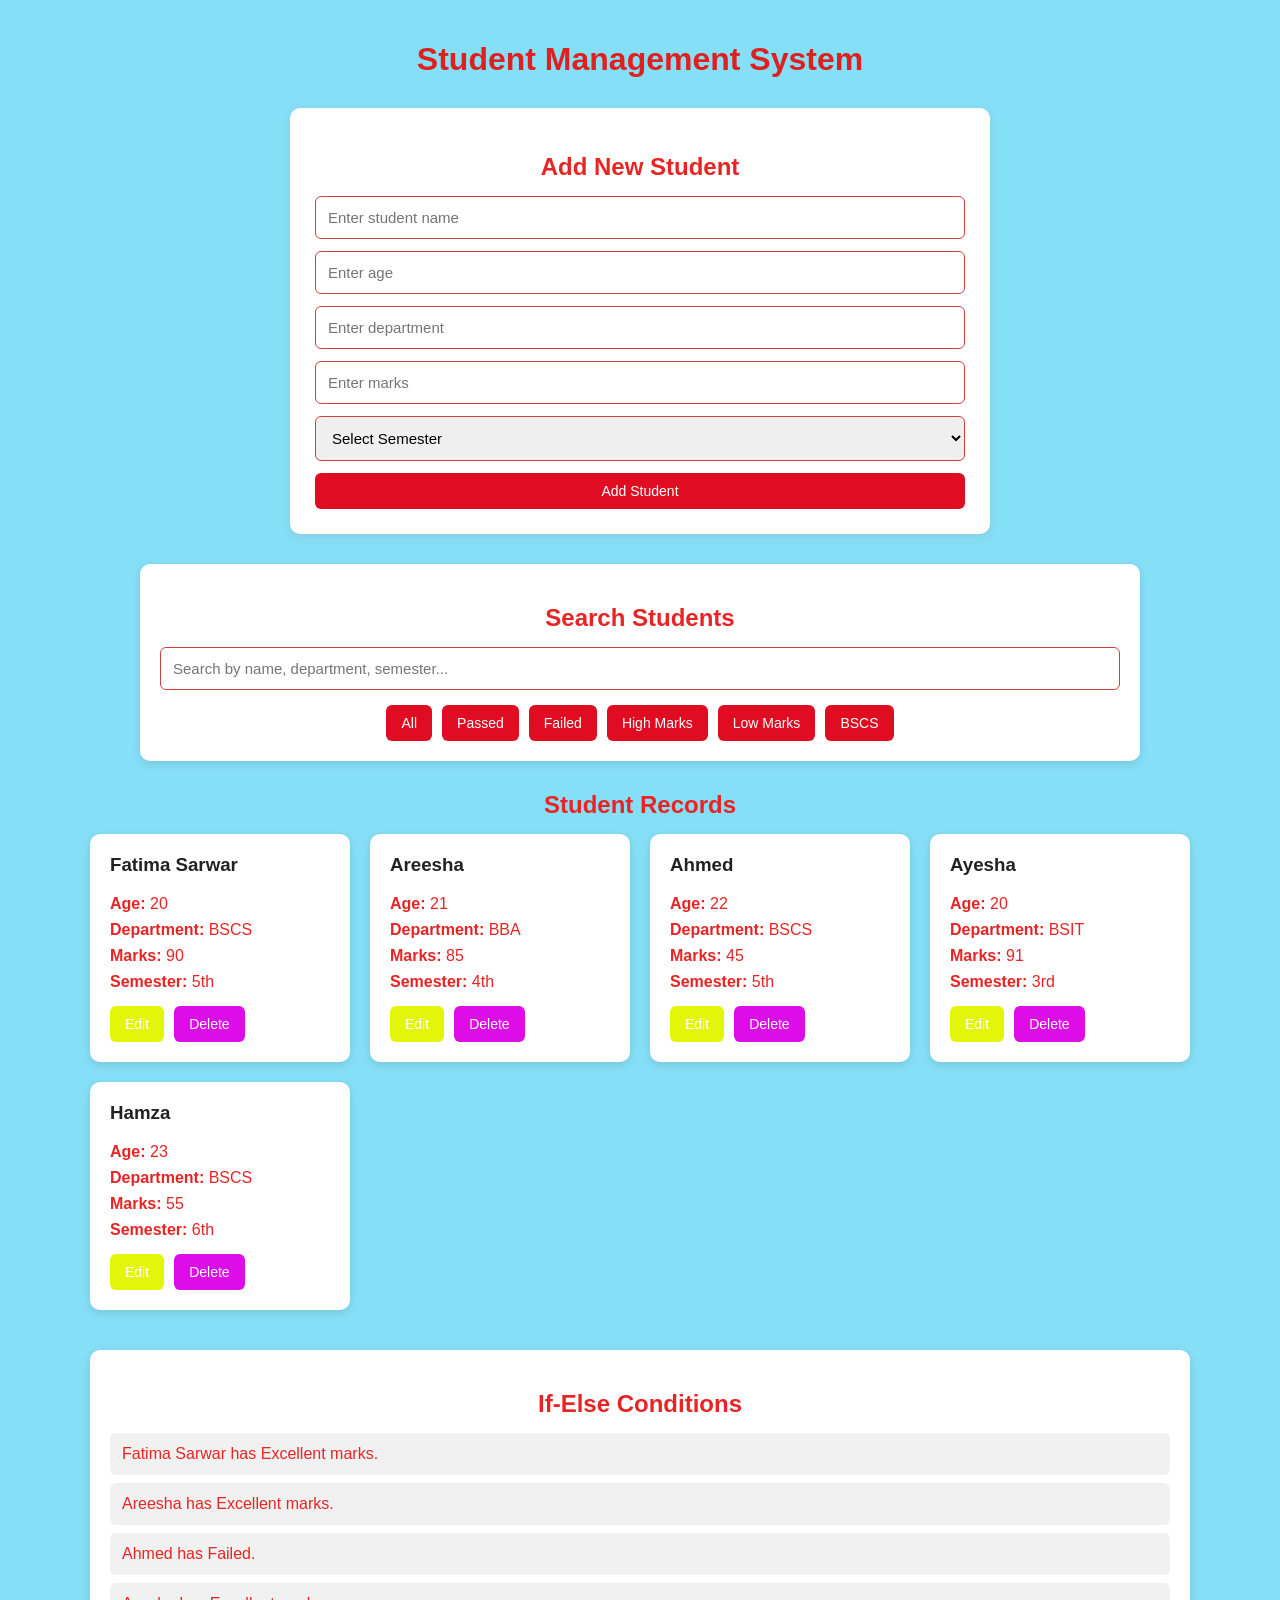
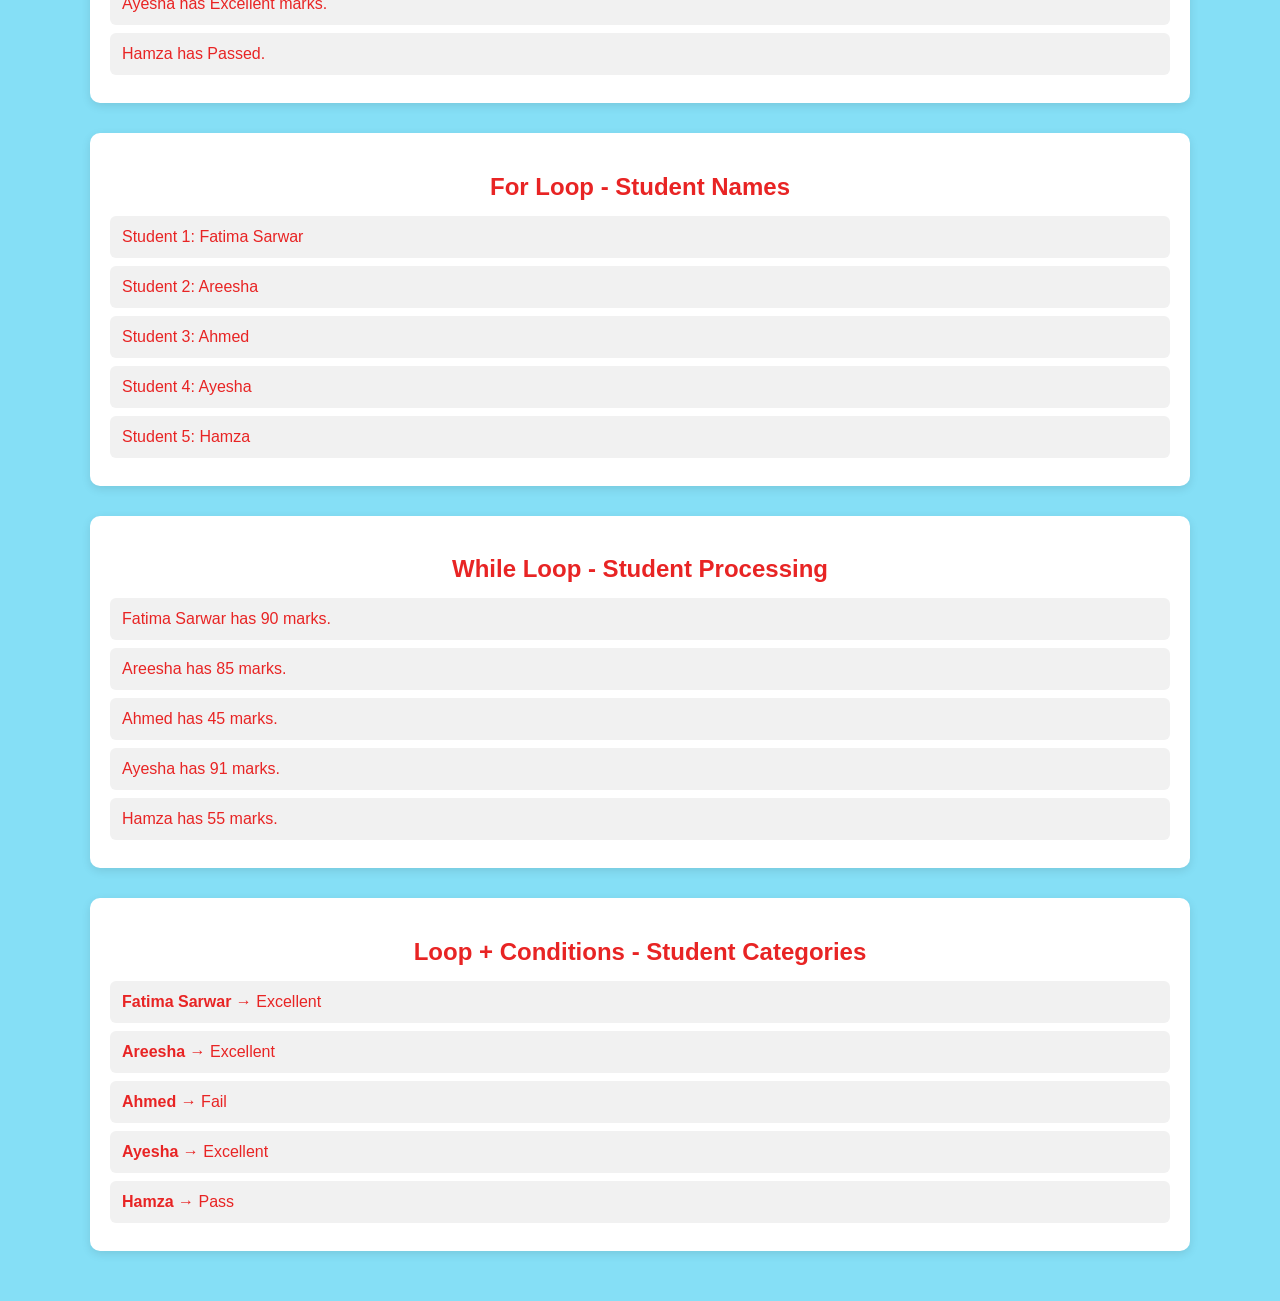
<file: WEB LAB/index.html>
<!DOCTYPE html>
<html lang="en">
<head>
    <meta charset="UTF-8">
    <meta name="viewport" content="width=device-width, initial-scale=1.0">

    <title>Student Management System</title>

  <link rel="icon" href="data:image/svg+xml,<svg xmlns=%22http://www.w3.org/2000/svg%22 viewBox=%220 0 100 100%22><text y=%22.9em%22 font-size=%2290%22>🎓</text></svg>">

    <link rel="stylesheet" href="style.css">
</head>

<body>

    <h1>Student Management System</h1>

    <div class="form-container">

        <h2>Add New Student</h2>

        <form id="studentForm">

            <input
                type="text"
                id="name"
                placeholder="Enter student name"
                required
            >

            <input
                type="number"
                id="age"
                placeholder="Enter age"
                required
            >

            <input
                type="text"
                id="department"
                placeholder="Enter department"
                required
            >

            <input
                type="number"
                id="marks"
                placeholder="Enter marks"
                required
            >

            <select id="semester" required>
                <option value="">Select Semester</option>
                <option value="1st">1st Semester</option>
                <option value="2nd">2nd Semester</option>
                <option value="3rd">3rd Semester</option>
                <option value="4th">4th Semester</option>
                <option value="5th">5th Semester</option>
                <option value="6th">6th Semester</option>
                <option value="7th">7th Semester</option>
                <option value="8th">8th Semester</option>
            </select>

            <button type="submit">Add Student</button>

        </form>

    </div>


    <div class="search-container">

        <h2>Search Students</h2>

        <input
            type="text"
            id="search"
            placeholder="Search by name, department, semester..."
        >

        <div class="filters">

            <button onclick="filterStudents('all')">
                All
            </button>

            <button onclick="filterStudents('passed')">
                Passed
            </button>

            <button onclick="filterStudents('failed')">
                Failed
            </button>

            <button onclick="filterStudents('high')">
                High Marks
            </button>

            <button onclick="filterStudents('low')">
                Low Marks
            </button>

            <button onclick="filterStudents('BSCS')">
                BSCS
            </button>

        </div>

    </div>



    <h2 class="section-title">Student Records</h2>

    <div id="studentContainer" class="card-container">

        <!-- JavaScript will display cards here -->

    </div>


    <div class="logic-section">

        <h2>If-Else Conditions</h2>

        <div id="conditionOutput"></div>

    </div>


    <div class="logic-section">

        <h2>For Loop - Student Names</h2>

        <div id="forLoopOutput"></div>

    </div>


    <div class="logic-section">

        <h2>While Loop - Student Processing</h2>

        <div id="whileLoopOutput"></div>

    </div>


    <div class="logic-section">

        <h2>Loop + Conditions - Student Categories</h2>

        <div id="categoryOutput"></div>

    </div>



    <div id="editModal" class="modal">

        <div class="modal-content">

            <h2>Edit Student</h2>

            <form id="editForm">

                <input
                    type="text"
                    id="editName"
                    placeholder="Student Name"
                    required
                >

                <input
                    type="number"
                    id="editAge"
                    placeholder="Age"
                    required
                >

                <input
                    type="text"
                    id="editDepartment"
                    placeholder="Department"
                    required
                >

                <input
                    type="number"
                    id="editMarks"
                    placeholder="Marks"
                    required
                >

                <select id="editSemester" required>

                    <option value="1st">1st Semester</option>
                    <option value="2nd">2nd Semester</option>
                    <option value="3rd">3rd Semester</option>
                    <option value="4th">4th Semester</option>
                    <option value="5th">5th Semester</option>
                    <option value="6th">6th Semester</option>
                    <option value="7th">7th Semester</option>
                    <option value="8th">8th Semester</option>

                </select>

                <button type="submit">
                    Update
                </button>

                <button
                    type="button"
                    onclick="closeModal()"
                    class="cancel-btn"
                >
                    Cancel
                </button>

            </form>

        </div>

    </div>


    <!-- Link JavaScript file -->
    <script src="task1.js"></script>

</body>
</html>
</file>
<file: WEB LAB/style.css>
* {
    box-sizing: border-box;
}

body {
    font-family: Arial, sans-serif;
    margin: 0;
    padding: 20px;

    background-color: #85dff6;

    color: #e82424;
}

h1 {
    text-align: center;
    margin-bottom: 30px;
    color: #e02020;
}

h2 {
    margin-bottom: 15px;
}



.form-container {
    max-width: 700px;

    margin: auto;
    margin-bottom: 30px;

    padding: 25px;

    background-color: white;

    border-radius: 10px;

    box-shadow: 0 3px 10px rgba(175, 53, 53, 0.1);
}

.form-container h2 {
    text-align: center;
}

form {
    display: flex;

    flex-direction: column;

    gap: 12px;
}

input,
select {
    padding: 12px;

    border: 1px solid #d33f3f;

    border-radius: 6px;

    font-size: 15px;
}

button {
    padding: 10px 15px;

    border: none;

    border-radius: 6px;

    background-color: #e00d22;

    color: white;

    cursor: pointer;

    font-size: 14px;
}

button:hover {
    background-color: #555;
}


.search-container {
    max-width: 1000px;

    margin: auto;

    margin-bottom: 30px;

    padding: 20px;

    background-color: white;

    border-radius: 10px;

    box-shadow: 0 3px 10px rgba(0, 0, 0, 0.1);
}

.search-container h2 {
    text-align: center;
}

#search {
    width: 100%;

    margin-bottom: 15px;
}

.filters {
    display: flex;

    flex-wrap: wrap;

    gap: 10px;

    justify-content: center;
}



.section-title {
    text-align: center;
}

.card-container {

    display: grid;

    grid-template-columns:
        repeat(auto-fit, minmax(250px, 1fr));

    gap: 20px;

    max-width: 1100px;

    margin: auto;

    margin-bottom: 40px;
}

.student-card {

    background-color: white;

    padding: 20px;

    border-radius: 10px;

    box-shadow: 0 3px 10px rgba(0, 0, 0, 0.1);

    transition: 0.3s;
}

.student-card:hover {
    transform: translateY(-5px);
}

.student-card h3 {
    margin-top: 0;

    color: #222;
}

.student-card p {
    margin: 8px 0;
}

.card-buttons {
    display: flex;

    gap: 10px;

    margin-top: 15px;
}

.edit-btn {
    background-color: #e3f60a;
}

.delete-btn {
    background-color: #dd0de8;
}


.logic-section {

    max-width: 1100px;

    margin: 30px auto;

    padding: 20px;

    background-color: white;

    border-radius: 10px;

    box-shadow: 0 3px 10px rgba(0, 0, 0, 0.1);
}

.logic-section h2 {
    text-align: center;
}

.logic-item {

    padding: 12px;

    margin: 8px 0;

    background-color: #f1f1f1;

    border-radius: 6px;
}



.modal {

    display: none;

    position: fixed;

    top: 0;

    left: 0;

    width: 100%;

    height: 100%;

    background-color: rgba(0, 0, 0, 0.6);

    justify-content: center;

    align-items: center;
}

.modal-content {

    background-color: white;

    width: 90%;

    max-width: 500px;

    padding: 25px;

    border-radius: 10px;
}

.modal-content h2 {
    text-align: center;
}

.cancel-btn {
    background-color: #777;
}



@media (max-width: 600px) {

    body {
        padding: 10px;
    }

    .filters {
        flex-direction: column;
    }

    .filters button {
        width: 100%;
    }

}
</file>
